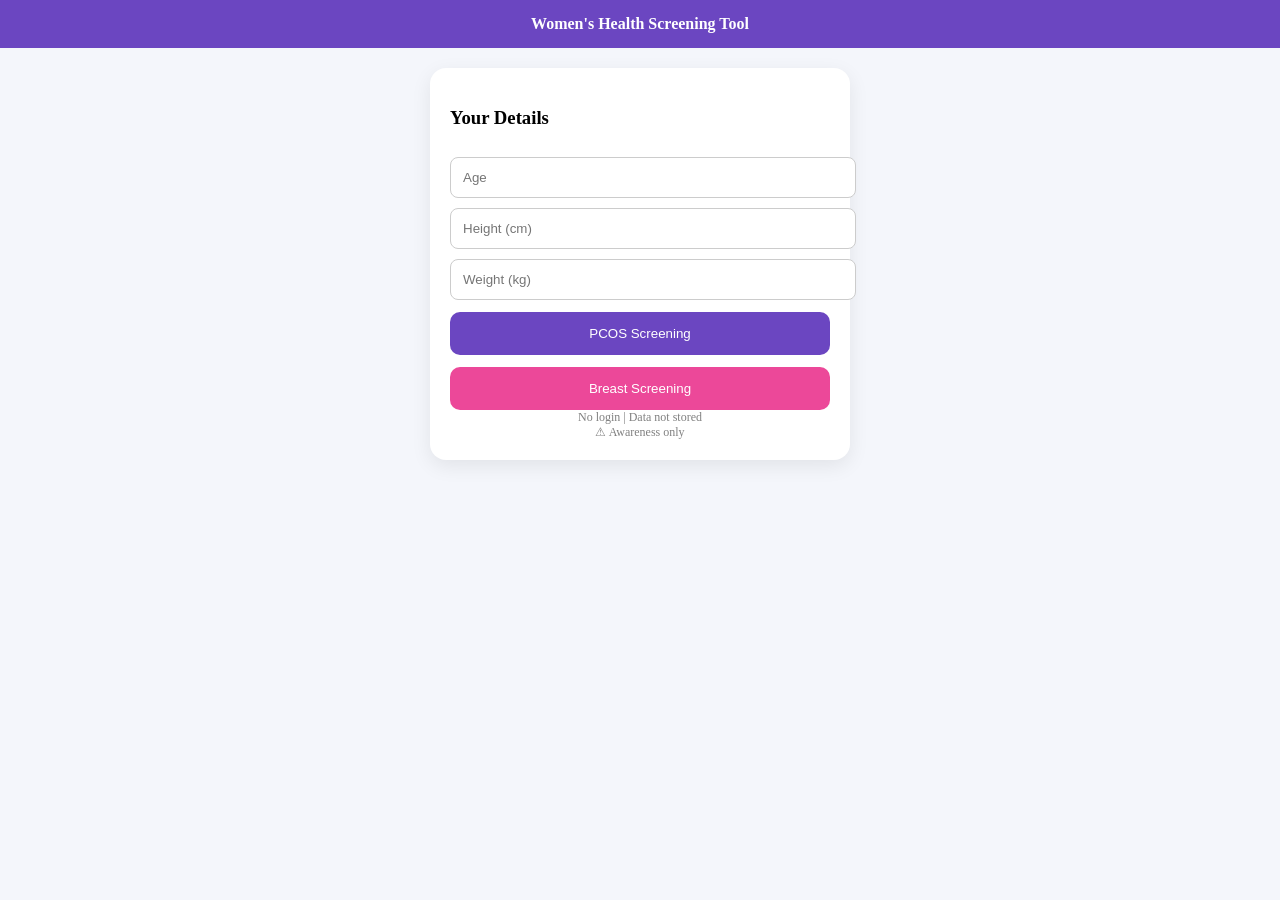
<file: index.html>
<!DOCTYPE html>
<html>
<head>
  <title>Women's Health AI Screening</title>
  <meta name="viewport" content="width=device-width, initial-scale=1.0">

<style>
body { font-family:'Segoe UI'; background:#f4f6fb; margin:0; overflow-x:hidden; }
header { background:#6b46c1; color:white; padding:15px; text-align:center; font-weight:bold; }

.container { max-width:420px; margin:auto; padding:20px; }

.card {
  background:white; padding:20px; border-radius:16px;
  box-shadow:0 6px 20px rgba(0,0,0,0.08);
}

input, textarea {
  width:100%; padding:12px; margin-top:10px;
  border-radius:8px; border:1px solid #ccc;
}

button {
  width:100%; padding:14px; margin-top:12px;
  border:none; border-radius:10px;
}

.primary { background:#6b46c1; color:white; }
.secondary { background:#ec4899; color:white; }

.yes { background:#22c55e; color:white; }
.no { background:#ef4444; color:white; }

.small { font-size:12px; color:gray; text-align:center; }
.tamil { font-size:13px; color:rgba(0,0,0,0.5); }

.badge { padding:8px 15px; border-radius:20px; color:white; }
.low { background:#22c55e; }
.mid { background:#f59e0b; }
.high { background:#ef4444; }

/* Floating ♀ */
.symbol {
  position:fixed;
  bottom:-50px;
  color:rgba(236,72,153,0.2);
  font-size:24px;
  animation:floatUp 10s linear infinite;
}
@keyframes floatUp {
  from { transform:translateY(0); }
  to { transform:translateY(-110vh); }
}
</style>
</head>

<body>

<header>Women's Health Screening Tool</header>

<!-- Floating symbols -->
<script>
for(let i=0;i<6;i++){
 let s=document.createElement("div");
 s.className="symbol";
 s.innerHTML="♀️";
 s.style.left=Math.random()*100+"vw";
 s.style.animationDuration=(6+Math.random()*6)+"s";
 document.body.appendChild(s);
}
</script>

<div class="container">

<div class="card" id="home">

<h3>Your Details</h3>

<input id="age" placeholder="Age">
<input id="height" placeholder="Height (cm)">
<input id="weight" placeholder="Weight (kg)">

<button class="primary" onclick="start('pcos')">PCOS Screening</button>
<button class="secondary" onclick="start('breast')">Breast Screening</button>

<div class="small">
No login | Data not stored <br>
⚠ Awareness only
</div>

</div>

<div class="card" id="quiz" style="display:none;"></div>

</div>

<script>

let type="", step=0, answers=[];

let pcodQ = [
["Are your periods irregular?","மாதவிடாய் முறையற்றதா?"],
["Skipped periods >2 months?","2 மாதம் தவறியதா?"],
["Acne present?","முகப்பரு உள்ளதா?"],
["Facial hair growth?","முகத்தில் முடி உள்ளதா?"],
["Weight gain?","எடை அதிகமா?"]
];

let breastQ = [
["Lump in breast?","மார்பகத்தில் கட்டி உள்ளதா?"],
["Shape change?","வடிவம் மாறியதா?"],
["Skin dimpling?","தோல் குழிவா?"],
["Discharge?","சுரப்பு உள்ளதா?"],
["Pain?","வலி உள்ளதா?"]
];

function start(t){
  type=t;
  let age=ageInput();

  if((t=="breast" && age<20) || (t=="pcos" && age<14)){
    alert("⚠ Age not typical. Consult doctor.");
  }

  step=0;
  answers=[];
  home.style.display="none";
  quiz.style.display="block";
  showQ();
}

function showQ(){
 let q = (type=="pcos") ? pcodQ : breastQ;

 if(step < q.length){
   quiz.innerHTML=`
   <h3>${q[step][0]}</h3>
   <div class="tamil">${q[step][1]}</div>
   <button class="yes" onclick="ans(1)">Yes</button>
   <button class="no" onclick="ans(0)">No</button>
   `;
 } else {
   extraInput();
 }
}

function ans(v){
 answers.push(v);
 step++;
 showQ();
}

function extraInput(){
 quiz.innerHTML=`
 <h3>Describe your symptoms</h3>
 <textarea id="text"></textarea>
 <button class="primary" onclick="analyze()">Analyze</button>
 `;
}

function ageInput(){ return parseInt(age.value||0); }

function getBMI(){
 let h=height.value/100;
 let w=weight.value;
 return (w/(h*h)).toFixed(1);
}

function analyze(){

 let age=ageInput();
 let bmi=getBMI();
 let text=document.getElementById("text").value.toLowerCase();

 let risk="Low", msg="";

 // PCOS LOGIC
 if(type=="pcos"){
   if(answers[0] && (answers[2]||answers[3]) && bmi>25){
     risk="High";
     msg="Hormonal imbalance and PCOS risk detected.";
   }
   else if(answers[0] && answers[4]){
     risk="Moderate";
     msg="Possible PCOS symptoms.";
   }
 }

 // BREAST LOGIC
 if(type=="breast"){
   if(answers[0] || text.includes("lump") || text.includes("discharge")){
     risk="High";
     msg="Suspicious breast symptoms.";
   }
 }

 // Keyword detection
 if(text.includes("pain")) msg += " Pain reported.";
 if(text.includes("bleeding")) risk="High";

 showResult(risk, msg, bmi);
}

function showResult(risk,msg,bmi){

 let cls = risk=="Low"?"low":risk=="Moderate"?"mid":"high";

 quiz.innerHTML=`
 <h2>${risk} Risk</h2>
 <div class="badge ${cls}">${risk}</div>

 <p><b>Analysis:</b> ${msg}</p>

 <p><b>BMI:</b> ${bmi}</p>

 <p>
 Based on your inputs, this is a screening result only.
 Please consult a doctor for confirmation.
 </p>

 <button onclick="location.reload()">Restart</button>
 `;
}

</script>

</body>
</html>
</file>
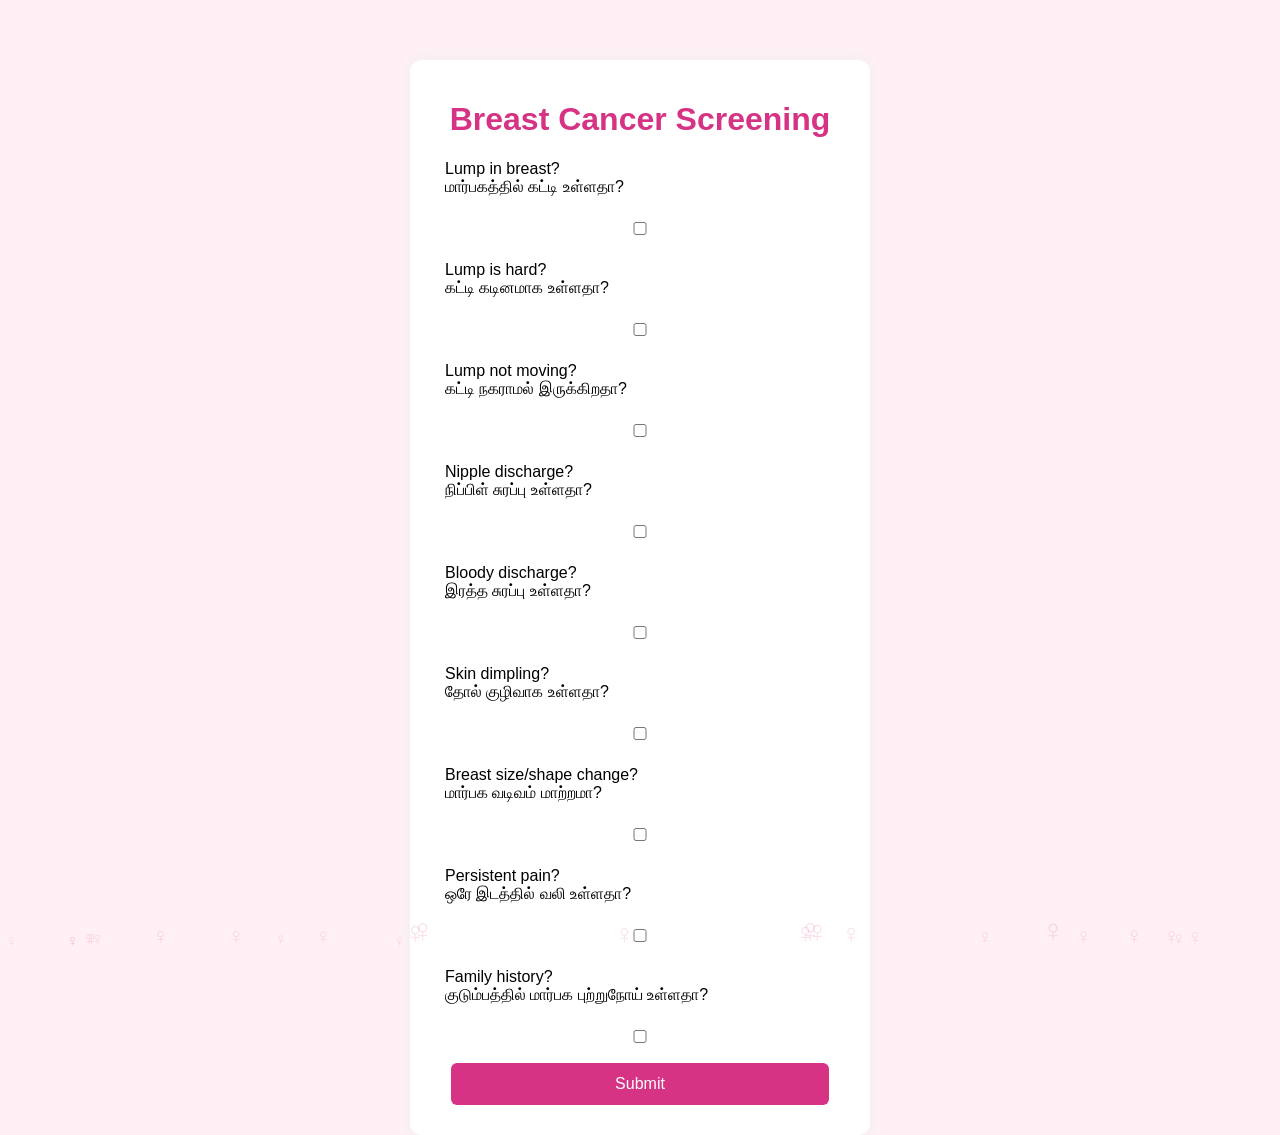
<file: breast.html>
<!DOCTYPE html>
<html>
<head>
    <title>Breast Cancer Screening</title>
    <link rel="stylesheet" href="style.css">
</head>
<body>

<div class="container">
    <h1>Breast Cancer Screening</h1>

    <p>Lump in breast? <br> மார்பகத்தில் கட்டி உள்ளதா?</p>
    <input type="checkbox" id="b1">

    <p>Lump is hard? <br> கட்டி கடினமாக உள்ளதா?</p>
    <input type="checkbox" id="b2">

    <p>Lump not moving? <br> கட்டி நகராமல் இருக்கிறதா?</p>
    <input type="checkbox" id="b3">

    <p>Nipple discharge? <br> நிப்பிள் சுரப்பு உள்ளதா?</p>
    <input type="checkbox" id="b4">

    <p>Bloody discharge? <br> இரத்த சுரப்பு உள்ளதா?</p>
    <input type="checkbox" id="b5">

    <p>Skin dimpling? <br> தோல் குழிவாக உள்ளதா?</p>
    <input type="checkbox" id="b6">

    <p>Breast size/shape change? <br> மார்பக வடிவம் மாற்றமா?</p>
    <input type="checkbox" id="b7">

    <p>Persistent pain? <br> ஒரே இடத்தில் வலி உள்ளதா?</p>
    <input type="checkbox" id="b8">

    <p>Family history? <br> குடும்பத்தில் மார்பக புற்றுநோய் உள்ளதா?</p>
    <input type="checkbox" id="b9">

    <button onclick="breastResult()">Submit</button>
</div>

<script src="script.js"></script>

<script>
function breastResult() {
    let score = 0;

    if(b1.checked) score += 5;
    if(b2.checked) score += 2;
    if(b3.checked) score += 2;
    if(b4.checked) score += 3;
    if(b5.checked) score += 5;
    if(b6.checked) score += 3;
    if(b7.checked) score += 2;
    if(b8.checked) score += 2;
    if(b9.checked) score += 3;

    localStorage.setItem("result", score);
    localStorage.setItem("type", "breast");

    window.location.href = "result.html";
}
</script>

</body>
</html>
</file>
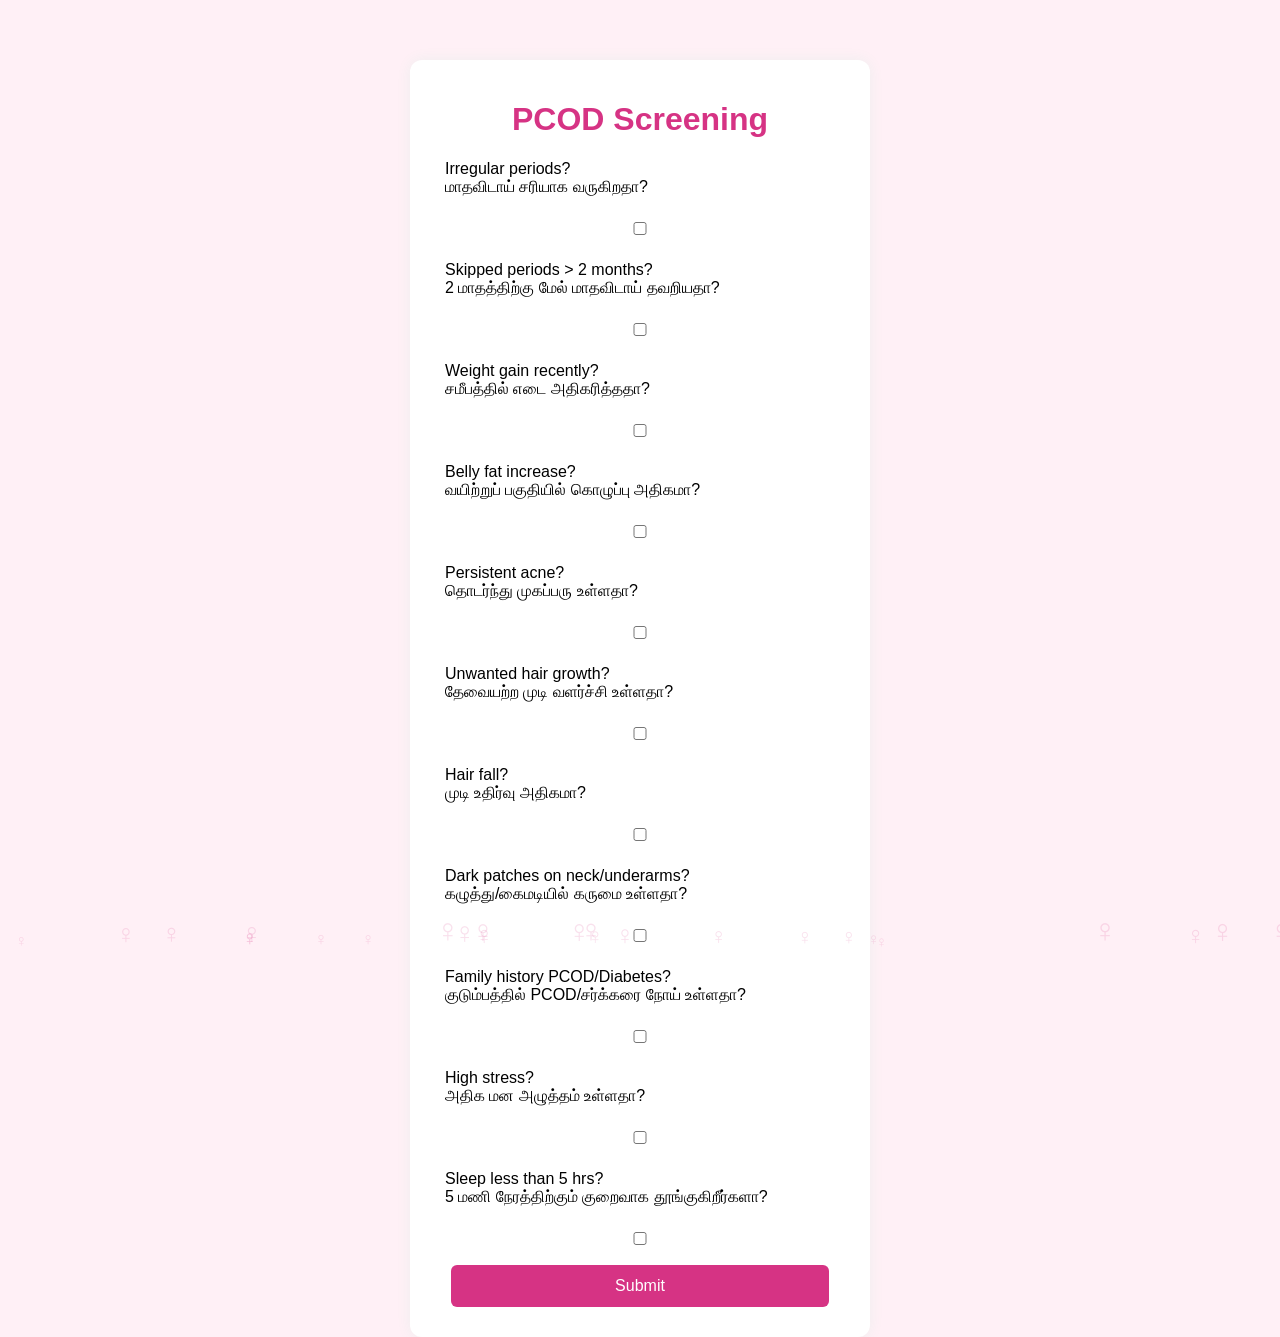
<file: pcod.html>
<!DOCTYPE html>
<html>
<head>
    <title>PCOD Screening</title>
    <link rel="stylesheet" href="style.css">
</head>
<body>

<div class="container">
    <h1>PCOD Screening</h1>

    <p>Irregular periods? <br> மாதவிடாய் சரியாக வருகிறதா?</p>
    <input type="checkbox" id="q1">

    <p>Skipped periods > 2 months? <br> 2 மாதத்திற்கு மேல் மாதவிடாய் தவறியதா?</p>
    <input type="checkbox" id="q2">

    <p>Weight gain recently? <br> சமீபத்தில் எடை அதிகரித்ததா?</p>
    <input type="checkbox" id="q3">

    <p>Belly fat increase? <br> வயிற்றுப் பகுதியில் கொழுப்பு அதிகமா?</p>
    <input type="checkbox" id="q4">

    <p>Persistent acne? <br> தொடர்ந்து முகப்பரு உள்ளதா?</p>
    <input type="checkbox" id="q5">

    <p>Unwanted hair growth? <br> தேவையற்ற முடி வளர்ச்சி உள்ளதா?</p>
    <input type="checkbox" id="q6">

    <p>Hair fall? <br> முடி உதிர்வு அதிகமா?</p>
    <input type="checkbox" id="q7">

    <p>Dark patches on neck/underarms? <br> கழுத்து/கைமடியில் கருமை உள்ளதா?</p>
    <input type="checkbox" id="q8">

    <p>Family history PCOD/Diabetes? <br> குடும்பத்தில் PCOD/சர்க்கரை நோய் உள்ளதா?</p>
    <input type="checkbox" id="q9">

    <p>High stress? <br> அதிக மன அழுத்தம் உள்ளதா?</p>
    <input type="checkbox" id="q10">

    <p>Sleep less than 5 hrs? <br> 5 மணி நேரத்திற்கும் குறைவாக தூங்குகிறீர்களா?</p>
    <input type="checkbox" id="q11">

    <button onclick="pcodResult()">Submit</button>
</div>

<script src="script.js"></script>

<script>
function pcodResult() {
    let score = 0;

    if(q1.checked) score += 2;
    if(q2.checked) score += 2;
    if(q3.checked) score += 1;
    if(q4.checked) score += 1;
    if(q5.checked) score += 1;
    if(q6.checked) score += 2;
    if(q7.checked) score += 1;
    if(q8.checked) score += 2;
    if(q9.checked) score += 1;
    if(q10.checked) score += 1;
    if(q11.checked) score += 1;

    localStorage.setItem("result", score);
    localStorage.setItem("type", "pcod");

    window.location.href = "result.html";
}
</script>

</body>
</html>
</file>
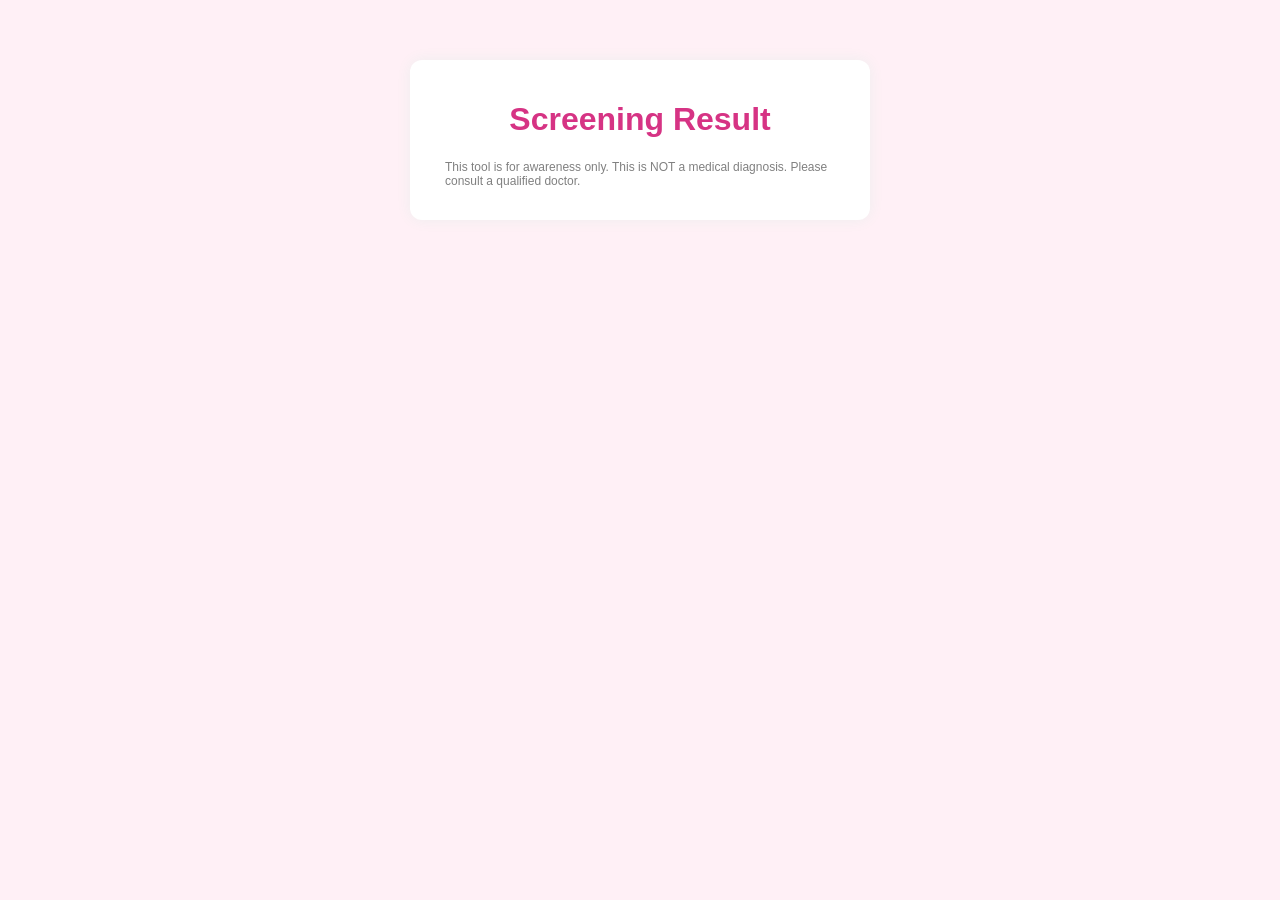
<file: result.html>
<!DOCTYPE html>
<html>
<head>
    <title>Result</title>
    <link rel="stylesheet" href="style.css">
</head>
<body>

<div class="container">
    <h1>Screening Result</h1>
    <p id="resultText"></p>
    <p id="advice"></p>

    <p style="font-size:12px; color:gray;">
    This tool is for awareness only. This is NOT a medical diagnosis.
    Please consult a qualified doctor.
    </p>
</div>

<script>
let score = localStorage.getItem("result");
let type = localStorage.getItem("type");

let resultText = "";
let advice = "";

if(type === "pcod") {
    if(score >= 8){
        resultText = "⚠️ High Risk of PCOD";
        advice = "Consult Gynecologist, Start Exercise, Reduce Sugar";
    }
    else if(score >= 4){
        resultText = "🟠 Moderate Risk of PCOD";
        advice = "Monitor periods, Maintain diet, Exercise";
    }
    else{
        resultText = "🟢 Low Risk of PCOD";
        advice = "Maintain healthy lifestyle";
    }
}

if(type === "breast") {
    if(score >= 9){
        resultText = "⚠️ High Risk - Immediate Doctor Consultation Required";
        advice = "Please consult a doctor immediately";
    }
    else if(score >= 4){
        resultText = "🟠 Moderate Risk";
        advice = "Do clinical breast exam";
    }
    else{
        resultText = "🟢 Low Risk";
        advice = "Do regular self breast exam";
    }
}

document.getElementById("resultText").innerText = resultText;
document.getElementById("advice").innerText = advice;
</script>

</body>
</html>
</file>
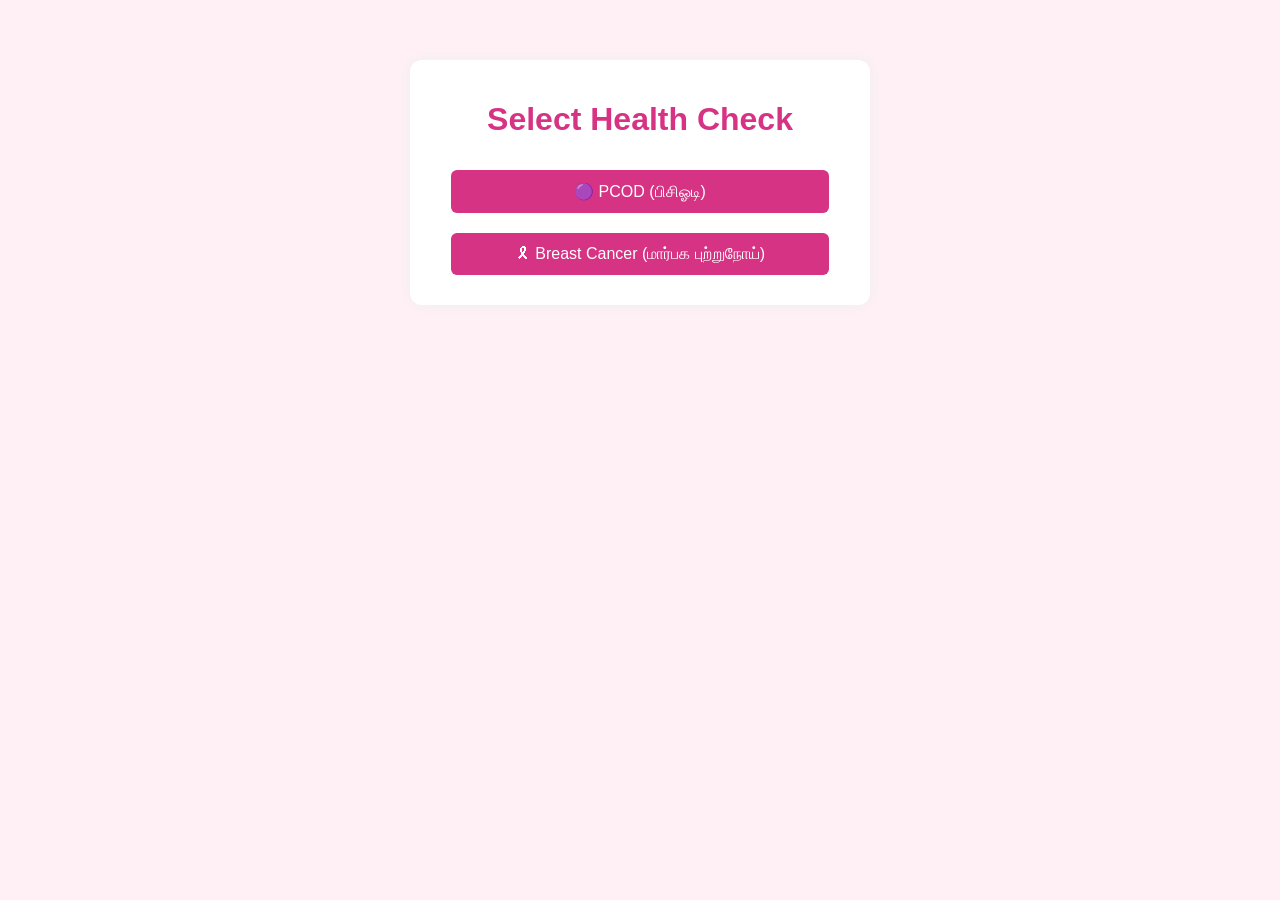
<file: select.html>
<!DOCTYPE html>
<html>
<head>
    <title>Select Health Check</title>
    <link rel="stylesheet" href="style.css">
</head>
<body>

<div class="container">
    <h1>Select Health Check</h1>

    <button onclick="goPCOD()">🟣 PCOD (பிசிஓடி)</button>
    <button onclick="goBreast()">🎗 Breast Cancer (மார்பக புற்றுநோய்)</button>
</div>

<script src="script.js"></script>

<script>
function goPCOD() {
    window.location.href = "pcod.html";
}
function goBreast() {
    window.location.href = "breast.html";
}
</script>

</body>
</html>
</file>
<file: style.css>
body {
    margin: 0;
    font-family: Arial, sans-serif;
    background: #fff0f6;
    overflow-x: hidden;
}

/* Floating female symbols */
.symbol {
    position: fixed;
    bottom: -50px;
    font-size: 24px;
    color: rgba(214, 51, 132, 0.15);
    animation: floatUp linear infinite;
}

@keyframes floatUp {
    from {
        transform: translateY(0);
    }
    to {
        transform: translateY(-120vh);
    }
}

.container {
    width: 90%;
    max-width: 420px;
    margin: auto;
    margin-top: 60px;
    background: white;
    padding: 20px;
    border-radius: 12px;
    box-shadow: 0 0 15px #eee;
    text-align: center;
}

input, button {
    width: 90%;
    padding: 12px;
    margin: 10px;
    border-radius: 6px;
    border: 1px solid #ddd;
}

button {
    background: #d63384;
    color: white;
    border: none;
    font-size: 16px;
}

h1 {
    color: #d63384;
}

p {
    text-align: left;
    margin-left: 15px;
}
</file>
